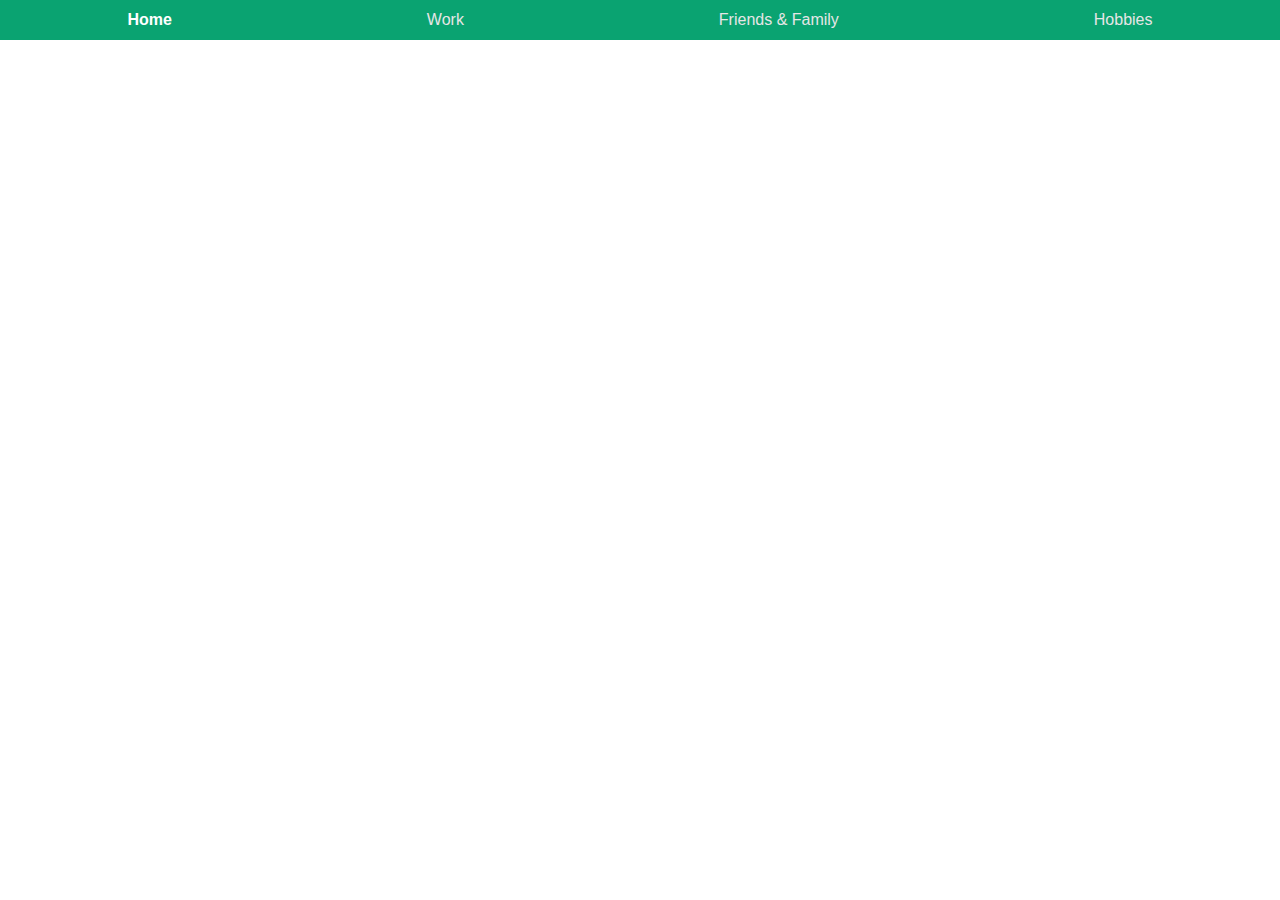
<file: pset8/homepage/index.html>
<!DOCTYPE html>

<html lang="en">
    <head>
        <meta charset="utf-8">
        <link href="https://stackpath.bootstrapcdn.com/bootstrap/4.5.0/css/bootstrap.min.css" rel="stylesheet">
        <link href="styles.css" rel="stylesheet">
        <title>My Webpage</title>
        
        
    </head>
    <body>

        
        <ul class="nav nav-fill flex-sm-row">
            <li class="nav-item"><a class="nav-link active" href="index.html">Home</a></li>
            <li class="nav-item"><a class="nav-link" href="work.html">Work</a></li>
            <li class="nav-item"><a class="nav-link" href="f&f.html">Friends & Family</a></li>
            <li class="nav-item"><a class="nav-link" href="hobbies.html">Hobbies</a></li>
        </ul>

       
    
    <script src="https://code.jquery.com/jquery-3.5.1.slim.min.js" integrity="sha384-DfXdz2htPH0lsSSs5nCTpuj/zy4C+OGpamoFVy38MVBnE+IbbVYUew+OrCXaRkfj" crossorigin="anonymous"></script>
    <script src="https://cdn.jsdelivr.net/npm/bootstrap@4.5.3/dist/js/bootstrap.bundle.min.js" integrity="sha384-ho+j7jyWK8fNQe+A12Hb8AhRq26LrZ/JpcUGGOn+Y7RsweNrtN/tE3MoK7ZeZDyx" crossorigin="anonymous"></script>
        
       
    </body>
</html>
</file>
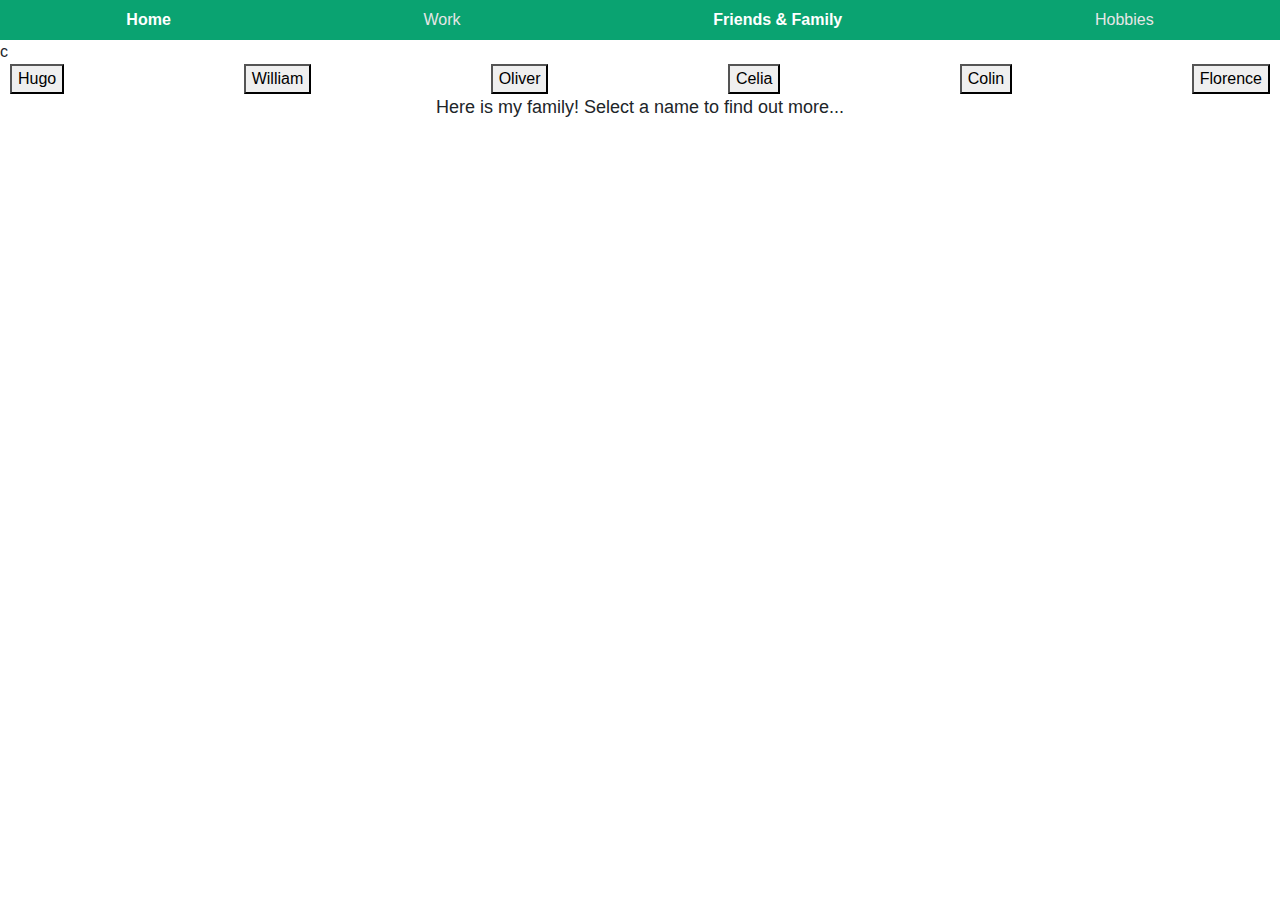
<file: pset8/homepage/f&f.html>
<!DOCTYPE html>

<html lang="en">
    <head>
        <meta charset="utf-8">
        <link href="https://stackpath.bootstrapcdn.com/bootstrap/4.5.0/css/bootstrap.min.css" rel="stylesheet">
        <link href="styles.css" rel="stylesheet">
        
        <title>My Webpage</title>
    </head>
    <body>

        <ul class="nav nav-fill flex-sm-row">

            <li class="nav-item"><a class="nav-link" href="index.html">Home</a></li>
            <li class="nav-item"><a class="nav-link" href="work.html">Work</a></li>
            <li class="nav-item"><a class="nav-link active" href="f&f.html">Friends & Family</a></li>
            <li class="nav-item"><a class="nav-link" href="hobbies.html">Hobbies</a></li>

        </ul>
        
        c
        
        <container class="buttons">
            <button id="hugo">Hugo</button>
            <button id="william">William</button>
            <button id="oliver">Oliver</button>
            <button id="celia">Celia</button>
            <button id="colin">Colin</button>
            <button id="florence">Florence</button>
        </container>
        
        
        
        <p class="famintro">
          Here is my family! Select a name to find out more...
        </p>
        
        <p id="result">
            
        </p>
        
        <script src="homepage.js"></script>
    </body>
</html>
</file>
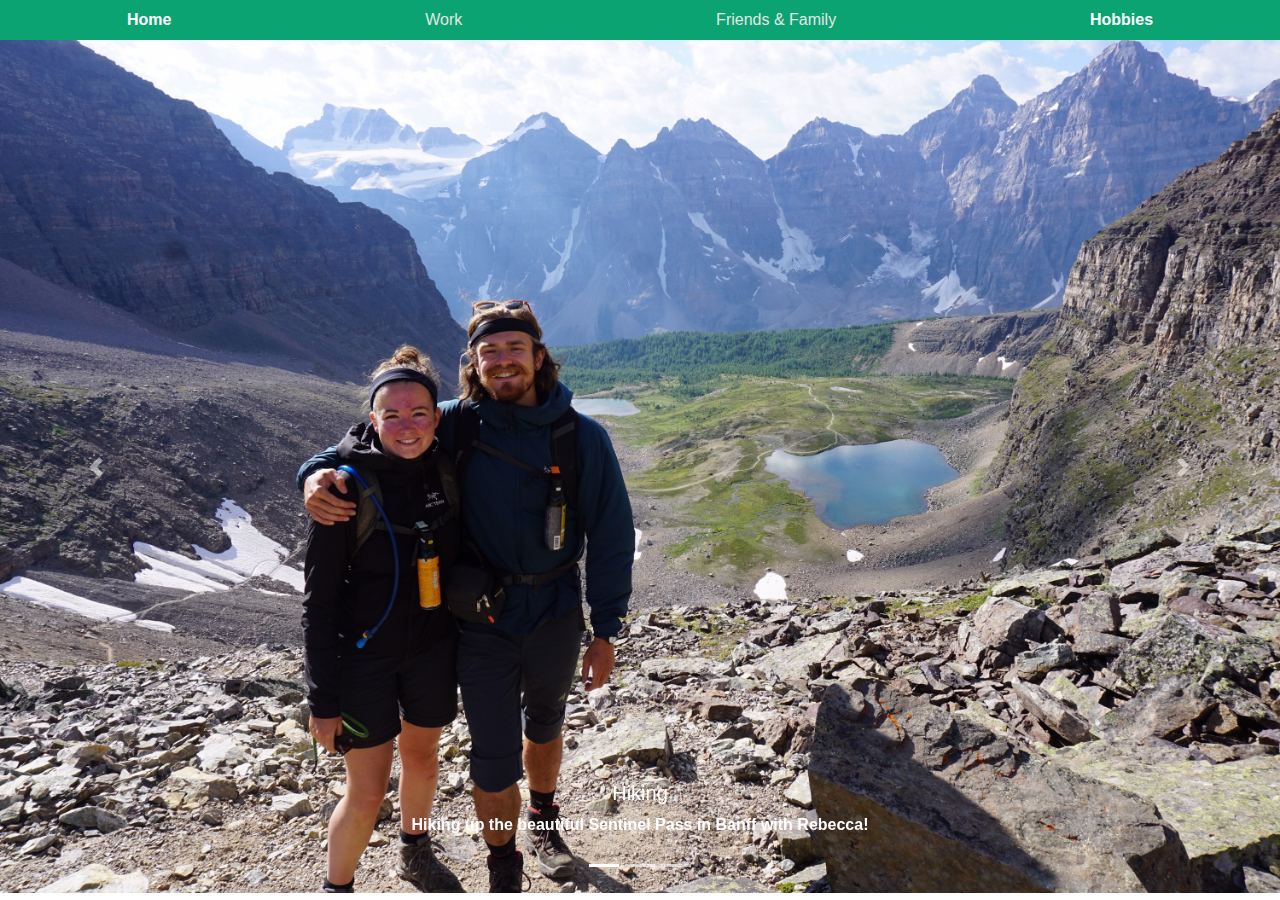
<file: pset8/homepage/hobbies.html>
<!DOCTYPE html>

<html lang="en">
    <head>
        <meta charset="utf-8">
        <link href="https://stackpath.bootstrapcdn.com/bootstrap/4.5.0/css/bootstrap.min.css" rel="stylesheet">
        <link href="styles.css" rel="stylesheet">
        <title>My Webpage</title>
    </head>
    <body>

        <ul class="nav nav-fill flex-sm-row">

            <li class="nav-item"><a class="nav-link" href="index.html">Home</a></li>
            <li class="nav-item"><a class="nav-link" href="work.html">Work</a></li>
            <li class="nav-item"><a class="nav-link" href="f&f.html">Friends & Family</a></li>
            <li class="nav-item"><a class="nav-link active" href="hobbies.html">Hobbies</a></li>

        </ul>
        

        <div id="carouselExampleCaptions" class="carousel slide" data-ride="carousel">
            <ol class="carousel-indicators">
                <li data-target="#carouselExampleCaptions" data-slide-to="0" class="active"></li>
                <li data-target="#carouselExampleCaptions" data-slide-to="1"></li>
                <li data-target="#carouselExampleCaptions" data-slide-to="2"></li>
            </ol>
            <div class="carousel-inner">
                <div class="carousel-item active">
                    <img src="hike.jpg" class="d-block w-100" alt="Hiking">
                    <div class="carousel-caption d-none d-md-block">
                        <h5>Hiking</h5>
                        <p>Hiking up the beautiful Sentinel Pass in Banff with Rebecca!</p>
                    </div>
                </div>
                <div class="carousel-item">
                    <img src="ski.jpg" class="d-block w-100" alt="Skiing">
                    <div class="carousel-caption d-none d-md-block">
                        <h5>Skiing</h5>
                        <p>Shredding some POW on Blackcomb with Stef and Reebok.</p>
                    </div>
                </div>
                <div class="carousel-item">
                    <img src="bike.jpg" class="d-block w-100" alt="Biking">
                    <div class="carousel-caption d-none d-md-block">
                        <h5>Biking</h5>
                        <p>Getting sendy at the Drop-in Clinic with Max.</p>
                    </div>
                </div>
            </div>
            <a class="carousel-control-prev" href="#carouselExampleCaptions" role="button" data-slide="prev">
                <span class="carousel-control-prev-icon" aria-hidden="true"></span>
                <span class="sr-only">Previous</span>
            </a>
            <a class="carousel-control-next" href="#carouselExampleCaptions" role="button" data-slide="next">
                <span class="carousel-control-next-icon" aria-hidden="true"></span>
                <span class="sr-only">Next</span>
            </a>
        </div>
    
    <script src="https://code.jquery.com/jquery-3.5.1.slim.min.js" integrity="sha384-DfXdz2htPH0lsSSs5nCTpuj/zy4C+OGpamoFVy38MVBnE+IbbVYUew+OrCXaRkfj" crossorigin="anonymous"></script>
    <script src="https://cdn.jsdelivr.net/npm/bootstrap@4.5.3/dist/js/bootstrap.bundle.min.js" integrity="sha384-ho+j7jyWK8fNQe+A12Hb8AhRq26LrZ/JpcUGGOn+Y7RsweNrtN/tE3MoK7ZeZDyx" crossorigin="anonymous"></script>

    </body>
</html>
</file>
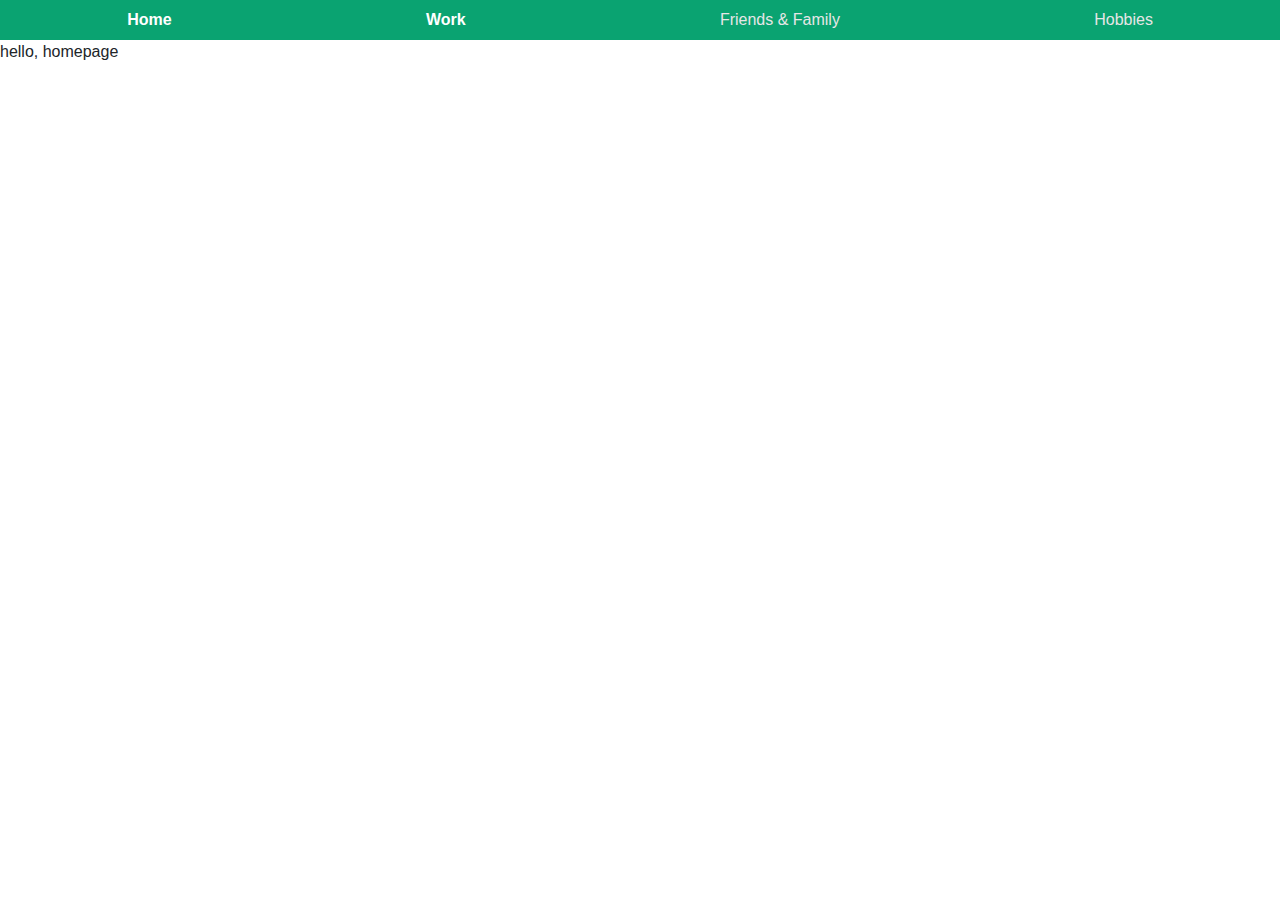
<file: pset8/homepage/work.html>
<!DOCTYPE html>

<html lang="en">
    <head>
        <meta charset="utf-8">
        <link href="https://stackpath.bootstrapcdn.com/bootstrap/4.5.0/css/bootstrap.min.css" rel="stylesheet">
        <link href="styles.css" rel="stylesheet">
        <title>My Webpage</title>
    </head>
    <body>

        <ul class="nav nav-fill flex-sm-row">

            <li class="nav-item"><a class="nav-link" href="index.html">Home</a></li>
            <li class="nav-item"><a class="nav-link active" href="work.html">Work</a></li>
            <li class="nav-item"><a class="nav-link" href="f&f.html">Friends & Family</a></li>
            <li class="nav-item"><a class="nav-link" href="hobbies.html">Hobbies</a></li>

        </ul>

        hello, homepage
    </body>
</html>
</file>
<file: pset8/homepage/styles.css>
.nav
{
    background: #0AA371;
}

.nav-link
{
    color: #E6E6E6;
}

.active
{
    font-weight: bold;
    color: #FFFFFF;
}

.nav-link:hover
{
    font-weight: bold;
    color: #FFFFFF;
}

.fampic
{
    width: 100%;
    height: auto;
}

.buttons
{
    padding: 0px 10px 0px 10px;
    display: -webkit-flex;
    display: flex;
    -webkit-justify-content: space-between;
    justify-content: space-between;
}

.famintro
{
    text-align: center;
    font-size: large;
    font: ariel;
}

.fambio
{
    visibility: hidden;
    font-size: medium;
    text-align: center;
    font: ariel;
}
</file>
